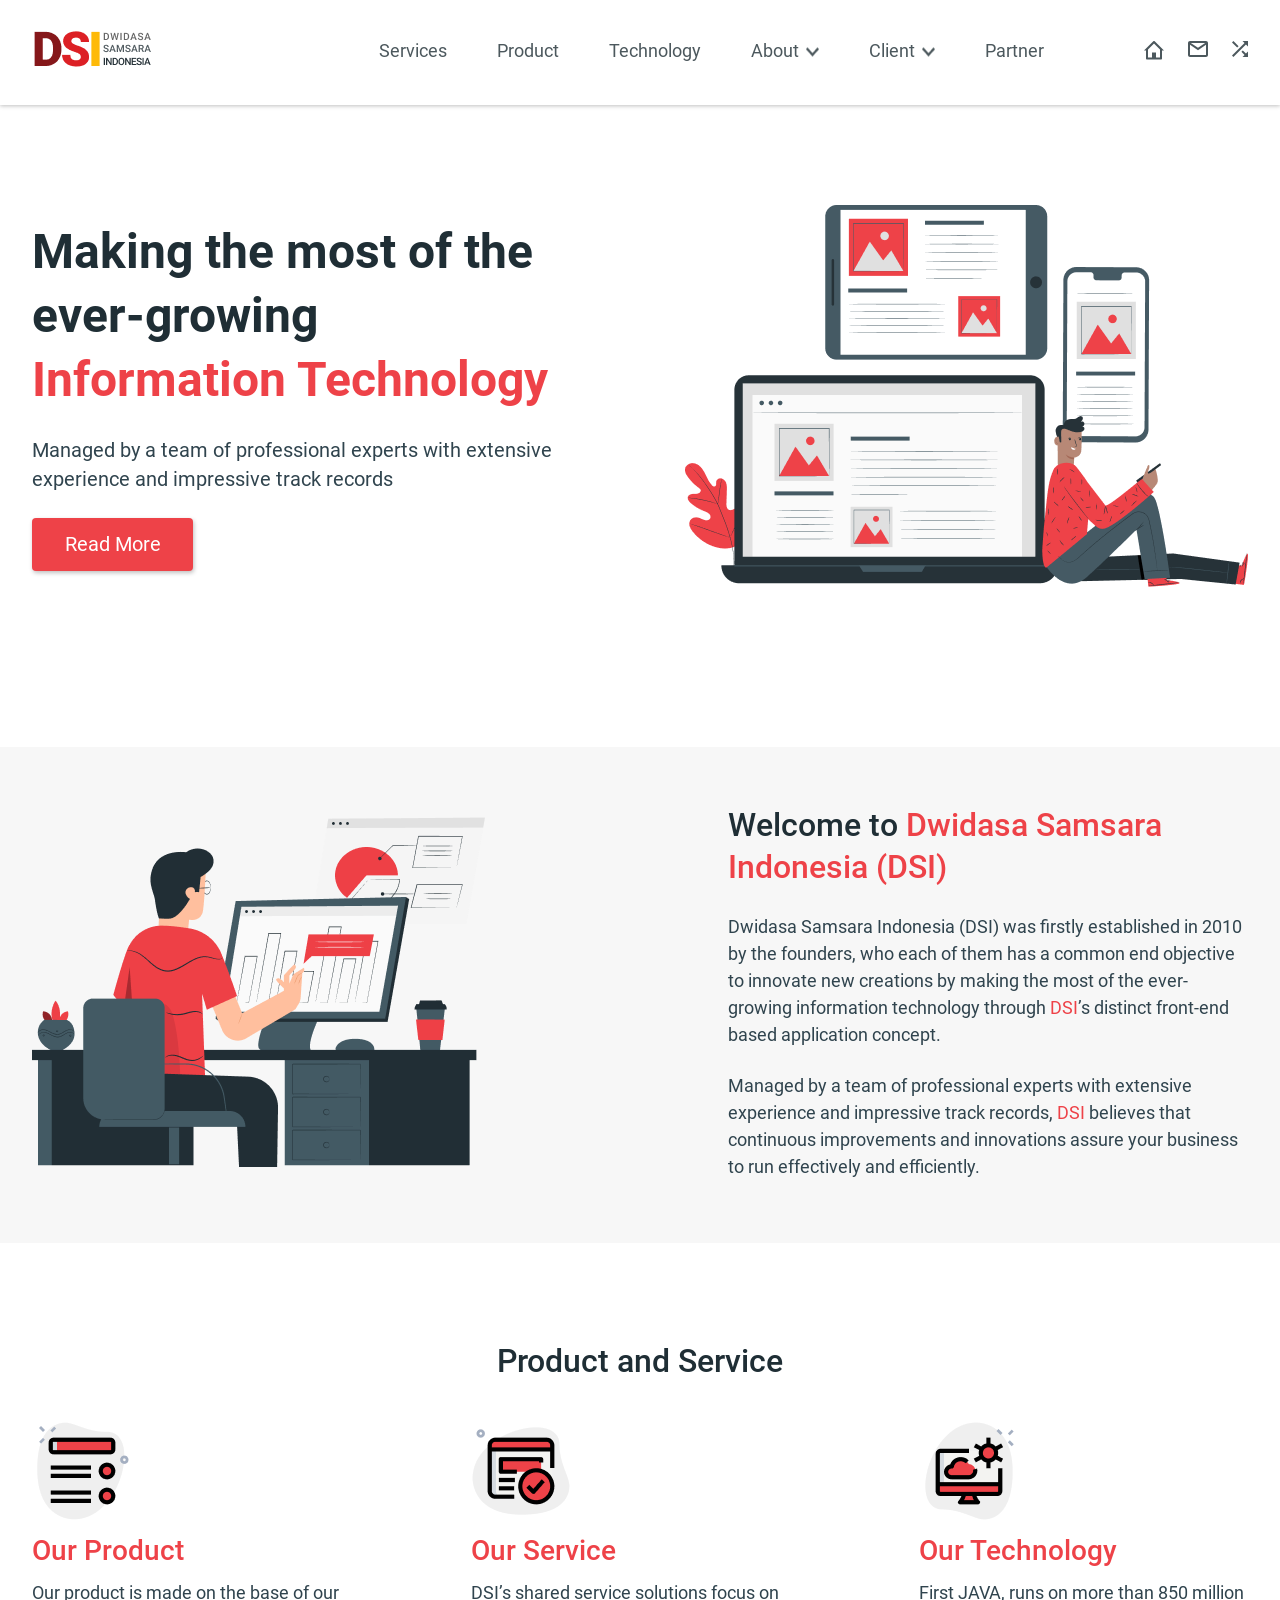
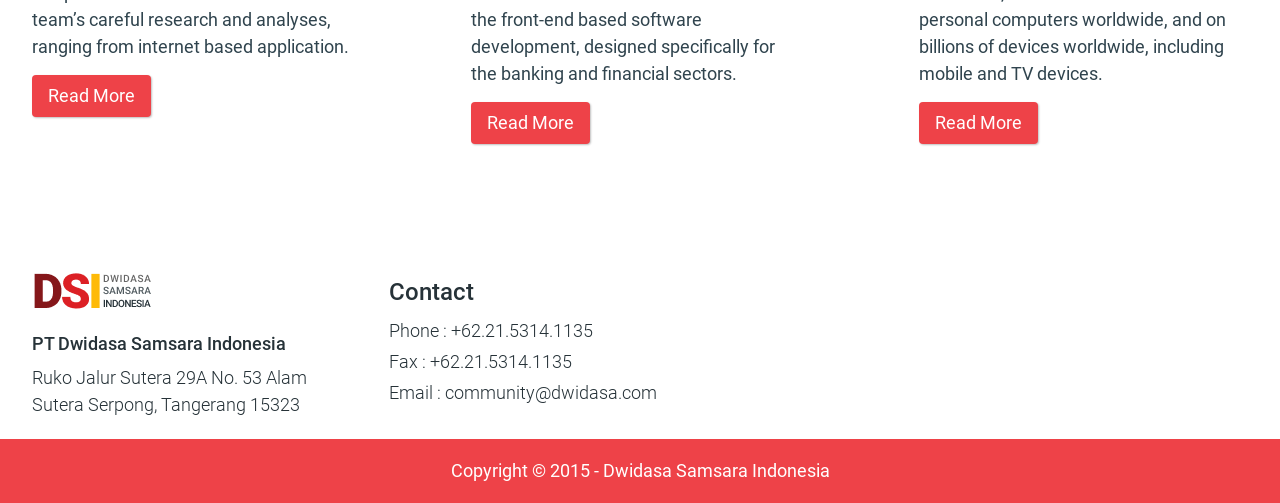
<file: index.html>
<!DOCTYPE html>
<html lang="en">

<head>
    <meta charset="UTF-8">
    <meta http-equiv="X-UA-Compatible" content="IE=edge">
    <meta name="viewport" content="width=device-width, initial-scale=1.0">
    <link rel="stylesheet" href="./assets/styles/main.css">
    <title>DSI</title>
</head>

<body>
    <header class="header">
        <div class="container header-wrap">
            <a href="#" class="header__logo">
                <img src="./assets/images/header-logo.png" alt="DSI-logo" class="header__logo-img">
            </a>
            <nav class="header__nav">
                <ul class="header__items">
                    <li class="header__item">
                        <a href="#" class="header__item-link">
                            Services
                        </a>
                    </li>
                    <li class="header__item">
                        <a href="#" class="header__item-link">
                            Product
                        </a>
                    </li>
                    <li class="header__item">
                        <a href="#" class="header__item-link">
                            Technology
                        </a>
                    </li>
                    <li class="header__item header__dropdown">
                        <a href="#" class="header__item-link">
                            About
                        </a>
                        <ul class="header__dropdown-content">
                            <li class="header__dropdown-item">
                                <a href="#" class="header__item-link">
                                    Link 1
                                </a>
                            </li>
                            <li class="header__dropdown-item">
                                <a href="#" class="header__item-link">
                                    Link 2
                                </a>
                            </li>
                            <li class="header__dropdown-item">
                                <a href="#" class="header__item-link">
                                    Link 3
                                </a>
                            </li>
                        </ul>
                    </li>
                    <li class="header__item header__dropdown">
                        <a href="#" class="header__item-link">
                            Client
                        </a>
                        <ul class="header__dropdown-content">
                            <li class="header__dropdown-item">
                                <a href="#" class="header__item-link">
                                    Link 1
                                </a>
                            </li>
                            <li class="header__dropdown-item">
                                <a href="#" class="header__item-link">
                                    Link 2
                                </a>
                            </li>
                            <li class="header__dropdown-item">
                                <a href="#" class="header__item-link">
                                    Link 3
                                </a>
                            </li>
                        </ul>
                    </li>
                    <li class="header__item">
                        <a href="#" class="header__item-link">
                            Partner
                        </a>
                    </li>
                </ul>
                <ul class="header__links">
                    <li class="header__links-item">
                        <a href="#" class="header__links-link">
                            <svg class="header__links-svg" width="20" height="19" viewBox="0 0 20 19" fill="none"
                                xmlns="http://www.w3.org/2000/svg">
                                <path fill-rule="evenodd" clip-rule="evenodd"
                                    d="M2 9.58579H0L9.29289 0.292893C9.68342 -0.0976315 10.3166 -0.0976306 10.7071 0.292894L20 9.58579H18V17.5858C18 18.1381 17.5523 18.5858 17 18.5858H3C2.44772 18.5858 2 18.1381 2 17.5858V9.58579ZM4 16.5858H8V11.5858H12V16.5858H16V8.41421L10 2.41421L4 8.41421V16.5858Z"
                                    fill-opacity="0.8" />
                            </svg>
                        </a>
                    </li>
                    <li class="header__links-item">
                        <a href="#" class="header__links-link">
                            <svg class="header__links-svg" width="20" height="16" viewBox="0 0 20 16" fill="none"
                                xmlns="http://www.w3.org/2000/svg">
                                <path fill-rule="evenodd" clip-rule="evenodd"
                                    d="M0 2C0 0.895431 0.895431 0 2 0H18C19.1046 0 20 0.895431 20 2V14C20 15.1046 19.1046 16 18 16H2C0.895431 16 0 15.1046 0 14V2ZM18 3.8685V14H2V3.86851L10 9.20184L18 3.8685ZM17.1972 2H2.80279L10 6.79814L17.1972 2Z"
                                    fill-opacity="0.8" />
                            </svg>
                        </a>
                    </li>
                    <li class="header__links-item">
                        <a href="#" class="header__links-link">
                            <svg class="header__links-svg" width="16" height="16" viewBox="0 0 16 16" fill="none"
                                xmlns="http://www.w3.org/2000/svg">
                                <path fill-rule="evenodd" clip-rule="evenodd"
                                    d="M6.59 5.17L1.41 0L0 1.41L5.17 6.58L6.59 5.17ZM10.5 0L12.54 2.04L0 14.59L1.41 16L13.96 3.46L16 5.5V0H10.5ZM9.42 10.82L10.83 9.41L13.96 12.54L16 10.5V16H10.5L12.55 13.95L9.42 10.82Z"
                                    fill-opacity="0.8" />
                            </svg>
                        </a>
                    </li>
                </ul>
            </nav>

            <div class="hamburger hamburger--3dx">
                <div class="hamburger-box">
                    <div class="hamburger-inner"></div>
                </div>
            </div>


        </div>
    </header>
    <main>
        <section class="hero">
            <div class="container hero-wrap">
                <div class="hero__content">
                    <h1 class="hero__title">
                        Making the most of the ever-growing
                        <span class="hero__title-span">Information Technology</span>
                    </h1>
                    <p class="hero__descr">
                        Managed by a team of professional experts with extensive experience and impressive track records
                    </p>
                    <a href="#" class="hero__btn">
                        Read More
                    </a>
                </div>
                <img src="./assets/images/hero-image.png" alt="hero-image" class="hero__img">
            </div>
        </section>
        <section class="welcome">
            <div class="container welcome-wrap">
                <figure class="welcome__image">
                    <img src="./assets/images/welcome-image.png" alt="welcome-image" class="welcome__img">
                </figure>
                <div class="welcome__content">
                    <h2 class="welcome__title">
                        Welcome to <span class="welcome__title-span">Dwidasa Samsara Indonesia (DSI)</span>
                    </h2>
                    <p class="welcome__descr">
                        Dwidasa Samsara Indonesia (DSI) was firstly established in 2010 by the founders, who each of
                        them has a common end objective to innovate new creations by making the most of the ever-growing
                        information technology through <span class="welcome__descr-span">DSI</span>’s distinct front-end
                        based application concept.
                    </p>
                    <p class="welcome__descr">
                        Managed by a team of professional experts with extensive experience and impressive track
                        records, <span class="welcome__descr-span">DSI</span> believes that continuous improvements and
                        innovations assure your business to run
                        effectively and efficiently.
                    </p>
                </div>
            </div>
        </section>
        <section class="services">
            <div class="container">
                <h2 class="services__title">
                    Product and Service
                </h2>
                <ul class="services__items">
                    <li class="services__item services__item-1">
                        <h4 class="services__item-title">
                            Our Product
                        </h4>
                        <p class="services__item-descr">
                            Our product is made on the base of our team’s careful research and analyses, ranging from
                            internet based application.
                        </p>
                        <a href="#" class="services__item-btn">
                            Read More
                        </a>
                    </li>
                    <li class="services__item services__item-2">
                        <h4 class="services__item-title">
                            Our Service
                        </h4>
                        <p class="services__item-descr">
                            DSI’s shared service solutions focus on the front-end based software development, designed
                            specifically for the banking and financial sectors.
                        </p>
                        <a href="#" class="services__item-btn">
                            Read More
                        </a>
                    </li>
                    <li class="services__item services__item-3">
                        <h4 class="services__item-title">
                            Our Technology
                        </h4>
                        <p class="services__item-descr">
                            First JAVA, runs on more than 850 million personal computers worldwide, and on billions of
                            devices worldwide, including mobile and TV devices.
                        </p>
                        <a href="#" class="services__item-btn">
                            Read More
                        </a>
                    </li>
                </ul>
            </div>
        </section>
    </main>
    <footer class="footer">
        <div class="container">
            <div class="footer-wrap">
                <div class="footer-left">
                    <a href="#" class="footer__logo">
                        <img src="./assets/images/footer-logo.png" alt="DSI-logo" class="footer__logo-img">
                    </a>
                    <span class="footer__span">
                        PT Dwidasa Samsara Indonesia
                    </span>
                    <p class="footer__adress">
                        Ruko Jalur Sutera 29A No. 53
                        Alam Sutera Serpong, Tangerang 15323
                    </p>
                </div>
                <div class="footer-right">
                    <h4 class="footer__title">
                        Contact
                    </h4>
                    <div class="footer__info">
                        <span class="footer__links">
                            Phone :
                            <a href="tel:+622153141135" class="footer__link">
                                +62.21.5314.1135
                            </a>
                        </span>
                        <span class="footer__links">
                            Fax :
                            <a href="#" class="footer__link">
                                +62.21.5314.1135
                            </a>
                        </span>
                        <span class="footer__links">
                            Email :
                            <a href="mailto:community@dwidasa.com" class="footer__link">
                                community@dwidasa.com
                            </a>
                        </span>
                    </div>
                </div>
            </div>
        </div>
        <div class="footer__copyright">
            Copyright © 2015 - Dwidasa Samsara Indonesia
        </div>
    </footer>

    <script src="./assets/js/burger.js"></script>
</body>

</html>
</file>
<file: assets/styles/main.css>
/*! normalize.css v8.0.1 | MIT License | github.com/necolas/normalize.css */
/* Document
   ========================================================================== */
/**
 * 1. Correct the line height in all browsers.
 * 2. Prevent adjustments of font size after orientation changes in iOS.
 */
html {
  line-height: 1.15;
  /* 1 */
  -webkit-text-size-adjust: 100%;
  /* 2 */
}

/* Sections
   ========================================================================== */
/**
 * Remove the margin in all browsers.
 */
body {
  margin: 0;
}

/**
 * Render the `main` element consistently in IE.
 */
main {
  display: block;
}

/**
 * Correct the font size and margin on `h1` elements within `section` and
 * `article` contexts in Chrome, Firefox, and Safari.
 */
h1 {
  font-size: 2em;
  margin: 0.67em 0;
}

/* Grouping content
   ========================================================================== */
/**
 * 1. Add the correct box sizing in Firefox.
 * 2. Show the overflow in Edge and IE.
 */
hr {
  -webkit-box-sizing: content-box;
          box-sizing: content-box;
  /* 1 */
  height: 0;
  /* 1 */
  overflow: visible;
  /* 2 */
}

/**
 * 1. Correct the inheritance and scaling of font size in all browsers.
 * 2. Correct the odd `em` font sizing in all browsers.
 */
pre {
  font-family: monospace, monospace;
  /* 1 */
  font-size: 1em;
  /* 2 */
}

/* Text-level semantics
   ========================================================================== */
/**
 * Remove the gray background on active links in IE 10.
 */
a {
  background-color: transparent;
}

/**
 * 1. Remove the bottom border in Chrome 57-
 * 2. Add the correct text decoration in Chrome, Edge, IE, Opera, and Safari.
 */
abbr[title] {
  border-bottom: none;
  /* 1 */
  text-decoration: underline;
  /* 2 */
  -webkit-text-decoration: underline dotted;
          text-decoration: underline dotted;
  /* 2 */
}

/**
 * Add the correct font weight in Chrome, Edge, and Safari.
 */
b,
strong {
  font-weight: bolder;
}

/**
 * 1. Correct the inheritance and scaling of font size in all browsers.
 * 2. Correct the odd `em` font sizing in all browsers.
 */
code,
kbd,
samp {
  font-family: monospace, monospace;
  /* 1 */
  font-size: 1em;
  /* 2 */
}

/**
 * Add the correct font size in all browsers.
 */
small {
  font-size: 80%;
}

/**
 * Prevent `sub` and `sup` elements from affecting the line height in
 * all browsers.
 */
sub,
sup {
  font-size: 75%;
  line-height: 0;
  position: relative;
  vertical-align: baseline;
}

sub {
  bottom: -0.25em;
}

sup {
  top: -0.5em;
}

/* Embedded content
   ========================================================================== */
/**
 * Remove the border on images inside links in IE 10.
 */
img {
  border-style: none;
}

/* Forms
   ========================================================================== */
/**
 * 1. Change the font styles in all browsers.
 * 2. Remove the margin in Firefox and Safari.
 */
button,
input,
optgroup,
select,
textarea {
  font-family: inherit;
  /* 1 */
  font-size: 100%;
  /* 1 */
  line-height: 1.15;
  /* 1 */
  margin: 0;
  /* 2 */
}

/**
 * Show the overflow in IE.
 * 1. Show the overflow in Edge.
 */
button,
input {
  /* 1 */
  overflow: visible;
}

/**
 * Remove the inheritance of text transform in Edge, Firefox, and IE.
 * 1. Remove the inheritance of text transform in Firefox.
 */
button,
select {
  /* 1 */
  text-transform: none;
}

/**
 * Correct the inability to style clickable types in iOS and Safari.
 */
button,
[type="button"],
[type="reset"],
[type="submit"] {
  -webkit-appearance: button;
}

/**
 * Remove the inner border and padding in Firefox.
 */
button::-moz-focus-inner,
[type="button"]::-moz-focus-inner,
[type="reset"]::-moz-focus-inner,
[type="submit"]::-moz-focus-inner {
  border-style: none;
  padding: 0;
}

/**
 * Restore the focus styles unset by the previous rule.
 */
button:-moz-focusring,
[type="button"]:-moz-focusring,
[type="reset"]:-moz-focusring,
[type="submit"]:-moz-focusring {
  outline: 1px dotted ButtonText;
}

/**
 * Correct the padding in Firefox.
 */
fieldset {
  padding: 0.35em 0.75em 0.625em;
}

/**
 * 1. Correct the text wrapping in Edge and IE.
 * 2. Correct the color inheritance from `fieldset` elements in IE.
 * 3. Remove the padding so developers are not caught out when they zero out
 *    `fieldset` elements in all browsers.
 */
legend {
  -webkit-box-sizing: border-box;
          box-sizing: border-box;
  /* 1 */
  color: inherit;
  /* 2 */
  display: table;
  /* 1 */
  max-width: 100%;
  /* 1 */
  padding: 0;
  /* 3 */
  white-space: normal;
  /* 1 */
}

/**
 * Add the correct vertical alignment in Chrome, Firefox, and Opera.
 */
progress {
  vertical-align: baseline;
}

/**
 * Remove the default vertical scrollbar in IE 10+.
 */
textarea {
  overflow: auto;
}

/**
 * 1. Add the correct box sizing in IE 10.
 * 2. Remove the padding in IE 10.
 */
[type="checkbox"],
[type="radio"] {
  -webkit-box-sizing: border-box;
          box-sizing: border-box;
  /* 1 */
  padding: 0;
  /* 2 */
}

/**
 * Correct the cursor style of increment and decrement buttons in Chrome.
 */
[type="number"]::-webkit-inner-spin-button,
[type="number"]::-webkit-outer-spin-button {
  height: auto;
}

/**
 * 1. Correct the odd appearance in Chrome and Safari.
 * 2. Correct the outline style in Safari.
 */
[type="search"] {
  -webkit-appearance: textfield;
  /* 1 */
  outline-offset: -2px;
  /* 2 */
}

/**
 * Remove the inner padding in Chrome and Safari on macOS.
 */
[type="search"]::-webkit-search-decoration {
  -webkit-appearance: none;
}

/**
 * 1. Correct the inability to style clickable types in iOS and Safari.
 * 2. Change font properties to `inherit` in Safari.
 */
::-webkit-file-upload-button {
  -webkit-appearance: button;
  /* 1 */
  font: inherit;
  /* 2 */
}

/* Interactive
   ========================================================================== */
/*
 * Add the correct display in Edge, IE 10+, and Firefox.
 */
details {
  display: block;
}

/*
 * Add the correct display in all browsers.
 */
summary {
  display: list-item;
}

/* Misc
   ========================================================================== */
/**
 * Add the correct display in IE 10+.
 */
template {
  display: none;
}

/**
 * Add the correct display in IE 10.
 */
[hidden] {
  display: none;
}

@font-face {
  font-family: 'Roboto';
  src: url("./../fonts/Roboto-Medium.woff2") format("woff2");
  font-weight: 500;
  font-style: normal;
  font-display: swap;
}

@font-face {
  font-family: 'Roboto';
  src: url("./../fonts/Roboto-Regular.woff2") format("woff2");
  font-weight: normal;
  font-style: normal;
  font-display: swap;
}

@font-face {
  font-family: 'Roboto';
  src: url("./../fonts/Roboto-Bold.woff2") format("woff2");
  font-weight: bold;
  font-style: normal;
  font-display: swap;
}

@font-face {
  font-family: 'Roboto';
  src: url("./../fonts/Roboto-Light.woff2") format("woff2");
  font-weight: 300;
  font-style: normal;
  font-display: swap;
}

* {
  -webkit-box-sizing: border-box;
          box-sizing: border-box;
}

html {
  font-family: 'Roboto', sans-serif;
  font-size: 18px;
  font-weight: 400;
}

h1,
h2,
h3,
h4,
h5,
h6,
p,
ul,
li {
  margin: 0;
  padding: 0;
}

li {
  list-style: none;
}

a {
  text-decoration: none;
  display: inline-block;
}

.container {
  max-width: 1130px;
  margin: 0 auto;
}

@media (max-width: 1366px) {
  .container {
    max-width: 95%;
  }
}

button {
  outline: none;
  cursor: pointer;
  border: none;
}

input {
  outline: none;
  display: inline-block;
  border: none;
}

textarea {
  border: none;
}

figure {
  margin: 0;
}

img {
  max-width: 100%;
}

.header {
  padding: 22px 0;
  background-color: #fff;
  -webkit-box-shadow: 0px 1px 4px rgba(0, 0, 0, 0.25);
          box-shadow: 0px 1px 4px rgba(0, 0, 0, 0.25);
}

.header-wrap {
  display: -webkit-box;
  display: -ms-flexbox;
  display: flex;
  -webkit-box-pack: justify;
      -ms-flex-pack: justify;
          justify-content: space-between;
  -webkit-box-align: center;
      -ms-flex-align: center;
          align-items: center;
}

.header__nav {
  display: -webkit-box;
  display: -ms-flexbox;
  display: flex;
  gap: 100px;
}

@media (max-width: 1024px) {
  .header__nav {
    position: fixed;
    left: 0;
    top: 0;
    height: 100vh;
    max-width: 250px;
    width: 80%;
    -webkit-transform: translateX(-150vw);
            transform: translateX(-150vw);
    overflow-x: hidden;
    overflow-y: auto;
    z-index: 9999;
  }
}

.header__items {
  display: -webkit-box;
  display: -ms-flexbox;
  display: flex;
  gap: 50px;
}

@media (max-width: 1024px) {
  .header__items {
    -webkit-box-orient: vertical;
    -webkit-box-direction: normal;
        -ms-flex-direction: column;
            flex-direction: column;
    gap: 10px;
  }
}

.header__item-link {
  color: rgba(31, 46, 53, 0.8);
}

.header__item-link:hover {
  color: #EE4248;
  -webkit-transition: all 0.2s ease-in-out;
  transition: all 0.2s ease-in-out;
}

@media (max-width: 1024px) {
  .header__item-link:hover {
    color: #1F2E35;
  }
}

@media (max-width: 1024px) {
  .header__item-link {
    color: #fff;
  }
  .header__item-link:hover {
    color: #1F2E35;
  }
}

.header__links {
  display: -webkit-box;
  display: -ms-flexbox;
  display: flex;
  gap: 24px;
}

.header__links-link:hover .header__links-svg {
  fill: #EE4248;
  -webkit-transition: all 0.2s ease-in-out;
  transition: all 0.2s ease-in-out;
}

@media (max-width: 1024px) {
  .header__links-link:hover .header__links-svg {
    fill: #1F2E35;
  }
}

.header__links-svg {
  fill: #1F2E35;
}

@media (max-width: 1024px) {
  .header__links-svg {
    fill: #fff;
  }
}

.header__dropdown {
  position: relative;
}

.header__dropdown:hover .header__dropdown-content {
  display: -webkit-box;
  display: -ms-flexbox;
  display: flex;
}

.header__dropdown {
  position: relative;
  padding-right: 20px;
}

@media (max-width: 1024px) {
  .header__dropdown {
    padding-right: 10px;
  }
}

.header__dropdown::after {
  content: "";
  position: absolute;
  background: url(../../assets/images/header-arrow.png);
  width: 13px;
  height: 9px;
  right: 0;
  top: 50%;
  -webkit-transform: translateY(-50%);
          transform: translateY(-50%);
}

@media (max-width: 1024px) {
  .header__dropdown::after {
    right: 25px;
  }
}

.header__dropdown-content {
  display: none;
  position: absolute;
  top: 100%;
  background-color: #F7F7F7;
  width: -webkit-max-content;
  width: -moz-max-content;
  width: max-content;
  -webkit-box-orient: vertical;
  -webkit-box-direction: normal;
      -ms-flex-direction: column;
          flex-direction: column;
  -webkit-box-align: center;
      -ms-flex-align: center;
          align-items: center;
  gap: 5px;
  padding: 5px;
}

@media (max-width: 1024px) {
  .header__dropdown-content {
    background-color: rgba(238, 66, 72, 0.9);
    left: 75px;
    top: 0;
  }
}

.header__nav.active {
  -webkit-transform: translateX(0);
          transform: translateX(0);
  -webkit-transition: all 0.5s ease-in-out;
  transition: all 0.5s ease-in-out;
  display: -webkit-box;
  display: -ms-flexbox;
  display: flex;
  -webkit-box-orient: vertical;
  -webkit-box-direction: normal;
      -ms-flex-direction: column;
          flex-direction: column;
  gap: 25px;
  -webkit-box-align: start;
      -ms-flex-align: start;
          align-items: flex-start;
  padding: 30px;
  background-color: rgba(238, 66, 72, 0.9);
}

.hamburger {
  padding: 15px 15px;
  display: none;
  cursor: pointer;
  -webkit-transition-property: opacity, -webkit-filter;
  transition-property: opacity, -webkit-filter;
  transition-property: opacity, filter;
  transition-property: opacity, filter, -webkit-filter;
  -webkit-transition-duration: 0.15s;
          transition-duration: 0.15s;
  -webkit-transition-timing-function: linear;
          transition-timing-function: linear;
  font: inherit;
  color: inherit;
  text-transform: none;
  background-color: transparent;
  border: 0;
  margin: 0;
  overflow: visible;
}

@media (max-width: 1024px) {
  .hamburger {
    display: block;
  }
}

@media (max-width: 768px) {
  .hamburger {
    scale: 0.9;
  }
}

.hamburger:hover {
  opacity: 0.7;
}

.hamburger.is-active:hover {
  opacity: 0.7;
}

.hamburger.is-active .hamburger-inner,
.hamburger.is-active .hamburger-inner::before,
.hamburger.is-active .hamburger-inner::after {
  background-color: #000;
}

.hamburger-box {
  width: 40px;
  height: 24px;
  display: inline-block;
  position: relative;
}

.hamburger-inner {
  display: block;
  top: 50%;
  margin-top: -2px;
}

.hamburger-inner,
.hamburger-inner::before,
.hamburger-inner::after {
  width: 40px;
  height: 4px;
  background-color: #000;
  border-radius: 4px;
  position: absolute;
  -webkit-transition-property: -webkit-transform;
  transition-property: -webkit-transform;
  transition-property: transform;
  transition-property: transform, -webkit-transform;
  -webkit-transition-duration: 0.15s;
          transition-duration: 0.15s;
  -webkit-transition-timing-function: ease;
          transition-timing-function: ease;
}

.hamburger-inner::before,
.hamburger-inner::after {
  content: "";
  display: block;
}

.hamburger-inner::before {
  top: -10px;
}

.hamburger-inner::after {
  bottom: -10px;
}

/*
     * 3DX
     */
.hamburger--3dx .hamburger-box {
  -webkit-perspective: 80px;
          perspective: 80px;
}

.hamburger--3dx .hamburger-inner {
  -webkit-transition: background-color 0s 0.1s cubic-bezier(0.645, 0.045, 0.355, 1), -webkit-transform 0.15s cubic-bezier(0.645, 0.045, 0.355, 1);
  transition: background-color 0s 0.1s cubic-bezier(0.645, 0.045, 0.355, 1), -webkit-transform 0.15s cubic-bezier(0.645, 0.045, 0.355, 1);
  transition: transform 0.15s cubic-bezier(0.645, 0.045, 0.355, 1), background-color 0s 0.1s cubic-bezier(0.645, 0.045, 0.355, 1);
  transition: transform 0.15s cubic-bezier(0.645, 0.045, 0.355, 1), background-color 0s 0.1s cubic-bezier(0.645, 0.045, 0.355, 1), -webkit-transform 0.15s cubic-bezier(0.645, 0.045, 0.355, 1);
}

.hamburger--3dx .hamburger-inner::before,
.hamburger--3dx .hamburger-inner::after {
  -webkit-transition: -webkit-transform 0s 0.1s cubic-bezier(0.645, 0.045, 0.355, 1);
  transition: -webkit-transform 0s 0.1s cubic-bezier(0.645, 0.045, 0.355, 1);
  transition: transform 0s 0.1s cubic-bezier(0.645, 0.045, 0.355, 1);
  transition: transform 0s 0.1s cubic-bezier(0.645, 0.045, 0.355, 1), -webkit-transform 0s 0.1s cubic-bezier(0.645, 0.045, 0.355, 1);
}

.hamburger--3dx.is-active .hamburger-inner {
  background-color: transparent !important;
  -webkit-transform: rotateY(180deg);
          transform: rotateY(180deg);
}

.hamburger--3dx.is-active .hamburger-inner::before {
  -webkit-transform: translate3d(0, 10px, 0) rotate(45deg);
          transform: translate3d(0, 10px, 0) rotate(45deg);
}

.hamburger--3dx.is-active .hamburger-inner::after {
  -webkit-transform: translate3d(0, -10px, 0) rotate(-45deg);
          transform: translate3d(0, -10px, 0) rotate(-45deg);
}

.hero {
  padding: 100px 0 160px;
}

@media (max-width: 1024px) {
  .hero {
    padding: 75px 0;
  }
}

@media (max-width: 480px) {
  .hero {
    padding: 50px 0;
  }
}

.hero-wrap {
  display: -webkit-box;
  display: -ms-flexbox;
  display: flex;
  -webkit-box-pack: justify;
      -ms-flex-pack: justify;
          justify-content: space-between;
  -webkit-box-align: center;
      -ms-flex-align: center;
          align-items: center;
}

@media (max-width: 1024px) {
  .hero-wrap {
    -webkit-box-orient: vertical;
    -webkit-box-direction: normal;
        -ms-flex-direction: column;
            flex-direction: column;
    gap: 20px;
  }
}

.hero__content {
  display: -webkit-box;
  display: -ms-flexbox;
  display: flex;
  -webkit-box-orient: vertical;
  -webkit-box-direction: normal;
      -ms-flex-direction: column;
          flex-direction: column;
  gap: 24px;
}

@media (max-width: 1024px) {
  .hero__content {
    -webkit-box-align: center;
        -ms-flex-align: center;
            align-items: center;
  }
}

.hero__title {
  font-size: 48px;
  line-height: 133.69%;
  color: #1F2E35;
  max-width: 545px;
  width: 100%;
}

@media (max-width: 1024px) {
  .hero__title {
    text-align: center;
    font-size: 30px;
  }
}

@media (max-width: 480px) {
  .hero__title {
    font-size: 20px;
    line-height: 120%;
  }
}

.hero__title-span {
  color: #EE4248;
}

.hero__descr {
  font-size: 20px;
  line-height: 29px;
  color: #30444E;
  max-width: 520px;
  width: 100%;
}

@media (max-width: 1024px) {
  .hero__descr {
    text-align: center;
    font-size: 16px;
  }
}

@media (max-width: 480px) {
  .hero__descr {
    font-size: 12px;
    line-height: 18px;
  }
}

.hero__btn {
  font-size: 20px;
  color: #fff;
  width: 161px;
  height: 53px;
  background-color: #EE4248;
  -webkit-box-shadow: 1px 2px 4px rgba(0, 0, 0, 0.25);
          box-shadow: 1px 2px 4px rgba(0, 0, 0, 0.25);
  border-radius: 4px;
  text-align: center;
  display: -webkit-box;
  display: -ms-flexbox;
  display: flex;
  -webkit-box-pack: center;
      -ms-flex-pack: center;
          justify-content: center;
  -webkit-box-align: center;
      -ms-flex-align: center;
          align-items: center;
}

.hero__btn:hover {
  background-color: #1F2E35;
  color: #EE4248;
}

@media (max-width: 480px) {
  .hero__btn {
    width: 100px;
    height: 40px;
    font-size: 16px;
  }
}

.welcome {
  padding: 57px 0 63px;
  background-color: #F7F7F7;
}

@media (max-width: 768px) {
  .welcome {
    padding: 35px 0;
  }
}

.welcome-wrap {
  display: -webkit-box;
  display: -ms-flexbox;
  display: flex;
  -webkit-box-pack: justify;
      -ms-flex-pack: justify;
          justify-content: space-between;
  -webkit-box-align: center;
      -ms-flex-align: center;
          align-items: center;
  gap: 20px;
}

@media (max-width: 1024px) {
  .welcome-wrap {
    -webkit-box-orient: vertical;
    -webkit-box-direction: normal;
        -ms-flex-direction: column;
            flex-direction: column;
    gap: 40px;
  }
}

.welcome__content {
  display: -webkit-box;
  display: -ms-flexbox;
  display: flex;
  -webkit-box-orient: vertical;
  -webkit-box-direction: normal;
      -ms-flex-direction: column;
          flex-direction: column;
  gap: 24px;
  max-width: 520px;
  width: 100%;
}

@media (max-width: 1024px) {
  .welcome__content {
    -webkit-box-ordinal-group: 0;
        -ms-flex-order: -1;
            order: -1;
  }
}

.welcome__title {
  font-size: 32px;
  line-height: 133.69%;
  font-weight: 500;
  color: #1F2E35;
}

@media (max-width: 1024px) {
  .welcome__title {
    text-align: center;
    font-size: 24px;
  }
}

@media (max-width: 480px) {
  .welcome__title {
    font-size: 20px;
  }
}

.welcome__title-span {
  color: #EE4248;
}

.welcome__descr {
  line-height: 150%;
  color: #30444E;
}

@media (max-width: 1024px) {
  .welcome__descr {
    text-align: center;
    font-size: 14px;
  }
}

@media (max-width: 480px) {
  .welcome__descr {
    font-size: 12px;
  }
}

.welcome__descr-span {
  color: #EE4248;
}

.services {
  padding: 100px 0;
}

@media (max-width: 768px) {
  .services {
    padding: 50px 0;
  }
}

.services__title {
  font-size: 32px;
  font-weight: 500;
  text-align: center;
  color: #1F2E35;
  margin-bottom: 41px;
}

@media (max-width: 1024px) and (max-width: 1024px) {
  .services__title {
    font-size: 24px;
  }
}

@media (max-width: 1024px) and (max-width: 480px) {
  .services__title {
    font-size: 20px;
  }
}

.services__items {
  display: -webkit-box;
  display: -ms-flexbox;
  display: flex;
  -webkit-box-pack: justify;
      -ms-flex-pack: justify;
          justify-content: space-between;
  gap: 20px;
}

@media (max-width: 1024px) {
  .services__items {
    -webkit-box-orient: vertical;
    -webkit-box-direction: normal;
        -ms-flex-direction: column;
            flex-direction: column;
    -webkit-box-align: center;
        -ms-flex-align: center;
            align-items: center;
  }
}

.services__item {
  max-width: 329px;
  width: 100%;
  line-height: 150%;
  color: #30444E;
  padding-top: 116px;
  display: -webkit-box;
  display: -ms-flexbox;
  display: flex;
  -webkit-box-orient: vertical;
  -webkit-box-direction: normal;
      -ms-flex-direction: column;
          flex-direction: column;
  gap: 15px;
  position: relative;
}

@media (max-width: 1024px) {
  .services__item {
    -webkit-box-align: center;
        -ms-flex-align: center;
            align-items: center;
  }
}

.services__item-1 {
  max-width: 319px;
}

.services__item::before {
  content: "";
  position: absolute;
  width: 100px;
  height: 100px;
  top: 0;
}

@media (max-width: 768px) {
  .services__item::before {
    -webkit-transform: scale(0.7);
            transform: scale(0.7);
  }
}

.services__item-1::before {
  background: url(../../assets/images/services-item-1.png);
}

.services__item-2::before {
  background: url(../../assets/images/services-item-2.png);
}

.services__item-3::before {
  background: url(../../assets/images/services-item-3.png);
}

.services__item-title {
  font-size: 28px;
  font-weight: 500;
  color: #EE4248;
}

@media (max-width: 1024px) {
  .services__item-title {
    font-size: 24px;
  }
}

@media (max-width: 480px) {
  .services__item-title {
    font-size: 20px;
  }
}

.services__item-descr {
  line-height: 150%;
  color: #30444E;
}

@media (max-width: 1024px) {
  .services__item-descr {
    text-align: center;
    font-size: 16px;
  }
}

@media (max-width: 480px) {
  .services__item-descr {
    font-size: 12px;
  }
}

.services__item-btn {
  width: 119px;
  line-height: 42px;
  color: #fff;
  background-color: #EE4248;
  text-align: center;
  -webkit-box-shadow: 1px 1px 2px rgba(0, 0, 0, 0.25);
          box-shadow: 1px 1px 2px rgba(0, 0, 0, 0.25);
  border-radius: 4px;
}

.services__item-btn:hover {
  background-color: #1F2E35;
  color: #EE4248;
}

.footer-wrap {
  display: -webkit-box;
  display: -ms-flexbox;
  display: flex;
  -webkit-box-align: center;
      -ms-flex-align: center;
          align-items: center;
  gap: 47px;
  padding: 20px 0;
}

@media (max-width: 1024px) {
  .footer-wrap {
    -webkit-box-pack: center;
        -ms-flex-pack: center;
            justify-content: center;
    gap: 100px;
  }
}

@media (max-width: 768px) {
  .footer-wrap {
    -webkit-box-orient: vertical;
    -webkit-box-direction: normal;
        -ms-flex-direction: column;
            flex-direction: column;
    gap: 30px;
  }
}

.footer-left {
  display: -webkit-box;
  display: -ms-flexbox;
  display: flex;
  -webkit-box-orient: vertical;
  -webkit-box-direction: normal;
      -ms-flex-direction: column;
          flex-direction: column;
  gap: 10px;
  max-width: 310px;
  width: 100%;
}

@media (max-width: 1024px) {
  .footer-left {
    -webkit-box-align: center;
        -ms-flex-align: center;
            align-items: center;
  }
}

.footer__span {
  font-weight: 500;
  color: #263238;
}

@media (max-width: 1024px) {
  .footer__span {
    font-size: 16px;
  }
}

@media (max-width: 480px) {
  .footer__span {
    font-size: 14px;
  }
}

.footer__adress {
  font-weight: 300;
  line-height: 149.19%;
  color: #263238;
}

@media (max-width: 1024px) {
  .footer__adress {
    text-align: center;
    font-size: 16px;
  }
}

@media (max-width: 480px) {
  .footer__adress {
    font-size: 14px;
  }
}

.footer-right {
  display: -webkit-box;
  display: -ms-flexbox;
  display: flex;
  -webkit-box-orient: vertical;
  -webkit-box-direction: normal;
      -ms-flex-direction: column;
          flex-direction: column;
  gap: 15px;
}

@media (max-width: 1024px) {
  .footer-right {
    -webkit-box-align: center;
        -ms-flex-align: center;
            align-items: center;
  }
}

.footer__title {
  font-size: 24px;
  font-weight: 500;
  color: #263238;
}

@media (max-width: 1024px) {
  .footer__title {
    font-size: 20px;
  }
}

@media (max-width: 480px) {
  .footer__title {
    font-size: 16px;
  }
}

.footer__info {
  display: -webkit-box;
  display: -ms-flexbox;
  display: flex;
  -webkit-box-orient: vertical;
  -webkit-box-direction: normal;
      -ms-flex-direction: column;
          flex-direction: column;
  gap: 10px;
  font-weight: 300;
  color: #263238;
}

@media (max-width: 1024px) {
  .footer__info {
    -webkit-box-align: center;
        -ms-flex-align: center;
            align-items: center;
  }
}

.footer__link {
  color: #263238;
}

@media (max-width: 1024px) {
  .footer__link {
    font-size: 16px;
  }
}

@media (max-width: 480px) {
  .footer__link {
    font-size: 14px;
  }
}

.footer__link:hover {
  color: #EE4248;
}

.footer__copyright {
  padding: 22px 0;
  background-color: #EE4248;
  color: #fff;
  text-align: center;
}

@media (max-width: 1024px) {
  .footer__copyright {
    font-size: 16px;
  }
}

@media (max-width: 480px) {
  .footer__copyright {
    font-size: 14px;
  }
}
/*# sourceMappingURL=main.css.map */
</file>
